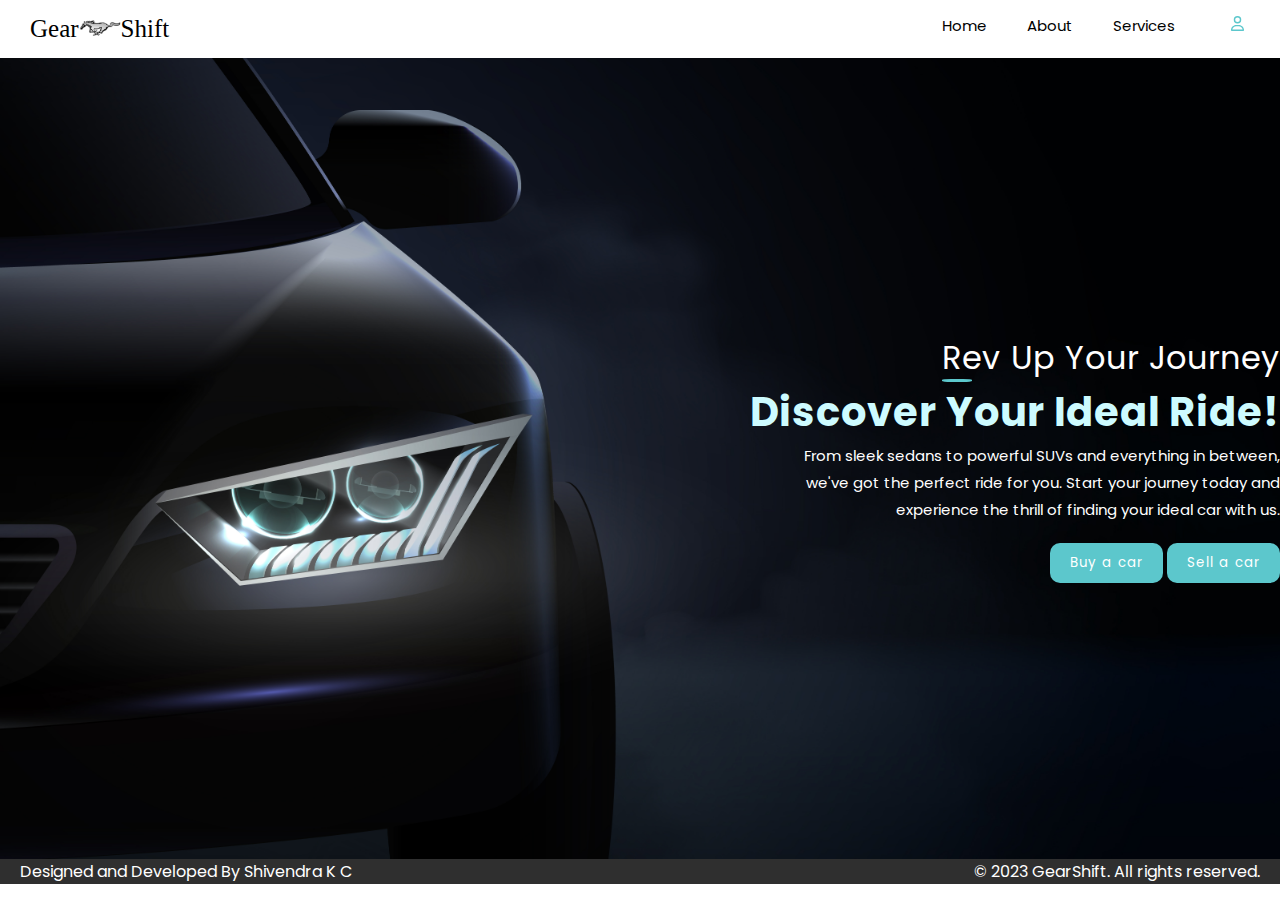
<file: Assignment/Index.html>
<!DOCTYPE html>
<html lang="en">
<head> 
  <meta charset="UTF-8">
  <meta http-equiv="X-UA-Compatible" content="IE=edge">
  <meta name="viewport" content="width=device-width, initial-scale=1.0">
  <link rel="stylesheet" href="Index.css">
  <title>GearShift</title>
</head>
<body>
    <div class="container">
      <header class="header">
        <div class="logo">
          <a href="Index.html">Gear<img style="max-width: 42px;" src="Pictures/Logo.png" alt="Logo">Shift</a>
        </div>
        <div class="nav-container">
          <ul>
            <li><a href="Index.html">Home</a></li>
            <li><a href="About.html">About</a></li>
            <li><a href="Register.html">Services</a></li>
            <li><a href="Login.html" class="login">
              <svg xmlns="http://www.w3.org/2000/svg" height="1em" viewBox="0 0 448 512" class="font-svg"><!--! Font Awesome Free 6.4.2 by @fontawesome - https://fontawesome.com License - https://fontawesome.com/license (Commercial License) Copyright 2023 Fonticons, Inc. --><path d="M304 128a80 80 0 1 0 -160 0 80 80 0 1 0 160 0zM96 128a128 128 0 1 1 256 0A128 128 0 1 1 96 128zM49.3 464H398.7c-8.9-63.3-63.3-112-129-112H178.3c-65.7 0-120.1 48.7-129 112zM0 482.3C0 383.8 79.8 304 178.3 304h91.4C368.2 304 448 383.8 448 482.3c0 16.4-13.3 29.7-29.7 29.7H29.7C13.3 512 0 498.7 0 482.3z"/></svg></a></li>
          </ul>
        </div>
      </header>
      <main class="main main-container">

        <!--Section 1-->
        <section class="section section1">
          <div class="section1-content">
              <h1 class="moto">
                <span class = "moto-0">
                <span class="rev">Rev</span> 
                Up Your Journey</span>
                <br>
                <span class="moto-1">Discover Your Ideal Ride!</span>
              </h1>
              <div class="sub-moto">
                <p>
                From sleek sedans to powerful SUVs and everything in between, we've got the perfect ride for you. Start your journey today and experience the thrill of finding your ideal car with us.
                </p>
              </div>
              <div class="btn-container">
                <a href="Register.html"><button class="btn">Buy a car</button></a>
                <a href="Register.html"><button class="btn">Sell a car</button></a>
              </div>
          </div>
        </section>    
      </main>
      <footer class="footer-container">
        <p>Designed and Developed By Shivendra K C</p>
        <p>&copy; 2023 GearShift. All rights reserved.</p>
      </footer>
    </div>
    

  <script src="Index.js"></script>
 </body>
</html>
</file>
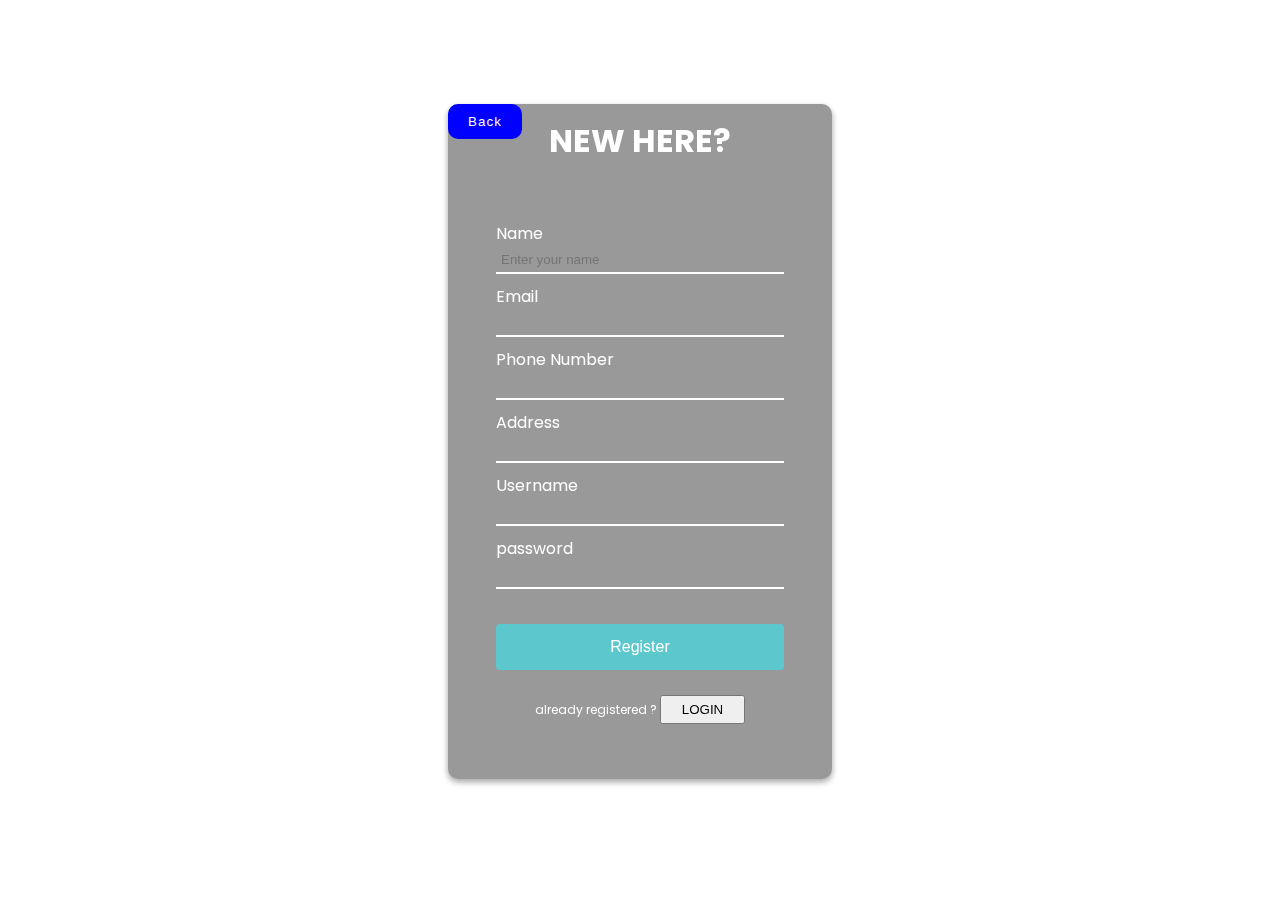
<file: Login.html>
<!DOCTYPE html>
<html lang="en">
<head>
    <meta charset="UTF-8">
    <meta name="viewport" content="width=device-width, initial-scale=1.0">
    <link rel="stylesheet" href="Index.css">
    <title>GearShift</title>
</head>
<body>
    <div class="container form-container">
        <div class="forms-container-inner">
            <div class="front-box">
                <div class="form-card-container-front">         
                    <a href="Register.html"><button class="btn back-btn">Back</button></a>
                    <h1 class="form-header">NEW HERE?</h1>
                    <form action="" method="POST">
                        <div class="input-box">
                            <label for="name">Name</label> <br>
                            <input type="text" id="name" name="name" placeholder="Enter your name"required> <br>
                        </div>
                        <div class="input-box">
                            <label for="email">Email</label> <br>
                            <input type="email" id="email" name="email" required> <br>
                        </div>
                        <div class="input-box">
                            <label for="number">Phone Number</label> <br>
                            <input type="number" id="number" name="number" required> <br>
                        </div>
                        <div class="input-box">
                            <label for="address">Address</label> <br>
                            <input type="text" id="address" name="address" required> <br>
                        </div>
                        <div class="input-box">
                            <label for="username">Username</label> <br>
                            <input type="text" id="username" name="username" required> <br>
                        </div>
                        <div class="input-box">
                            <label for="password">password</label> <br>
                            <input type="password" id="password" name="password" required> <br>
                        </div>
                        <div class="submit-button">
                            <input type="submit" value="Register">
                        </div>
                       <h6>already registered ? <button class="btn-login">LOGIN</button></h6> 

                    </form>
                </div>
            </div>
           <div class="back-box">
            <div class="form-card-container-back">
                <h1>LOGIN</h1>
                <button class="btn-back">Back</button>
            </div>
           </div>
        </div>
    </div>
    <script type="text/javascript" src="Index.js"></script>
</body>
</html>
</file>
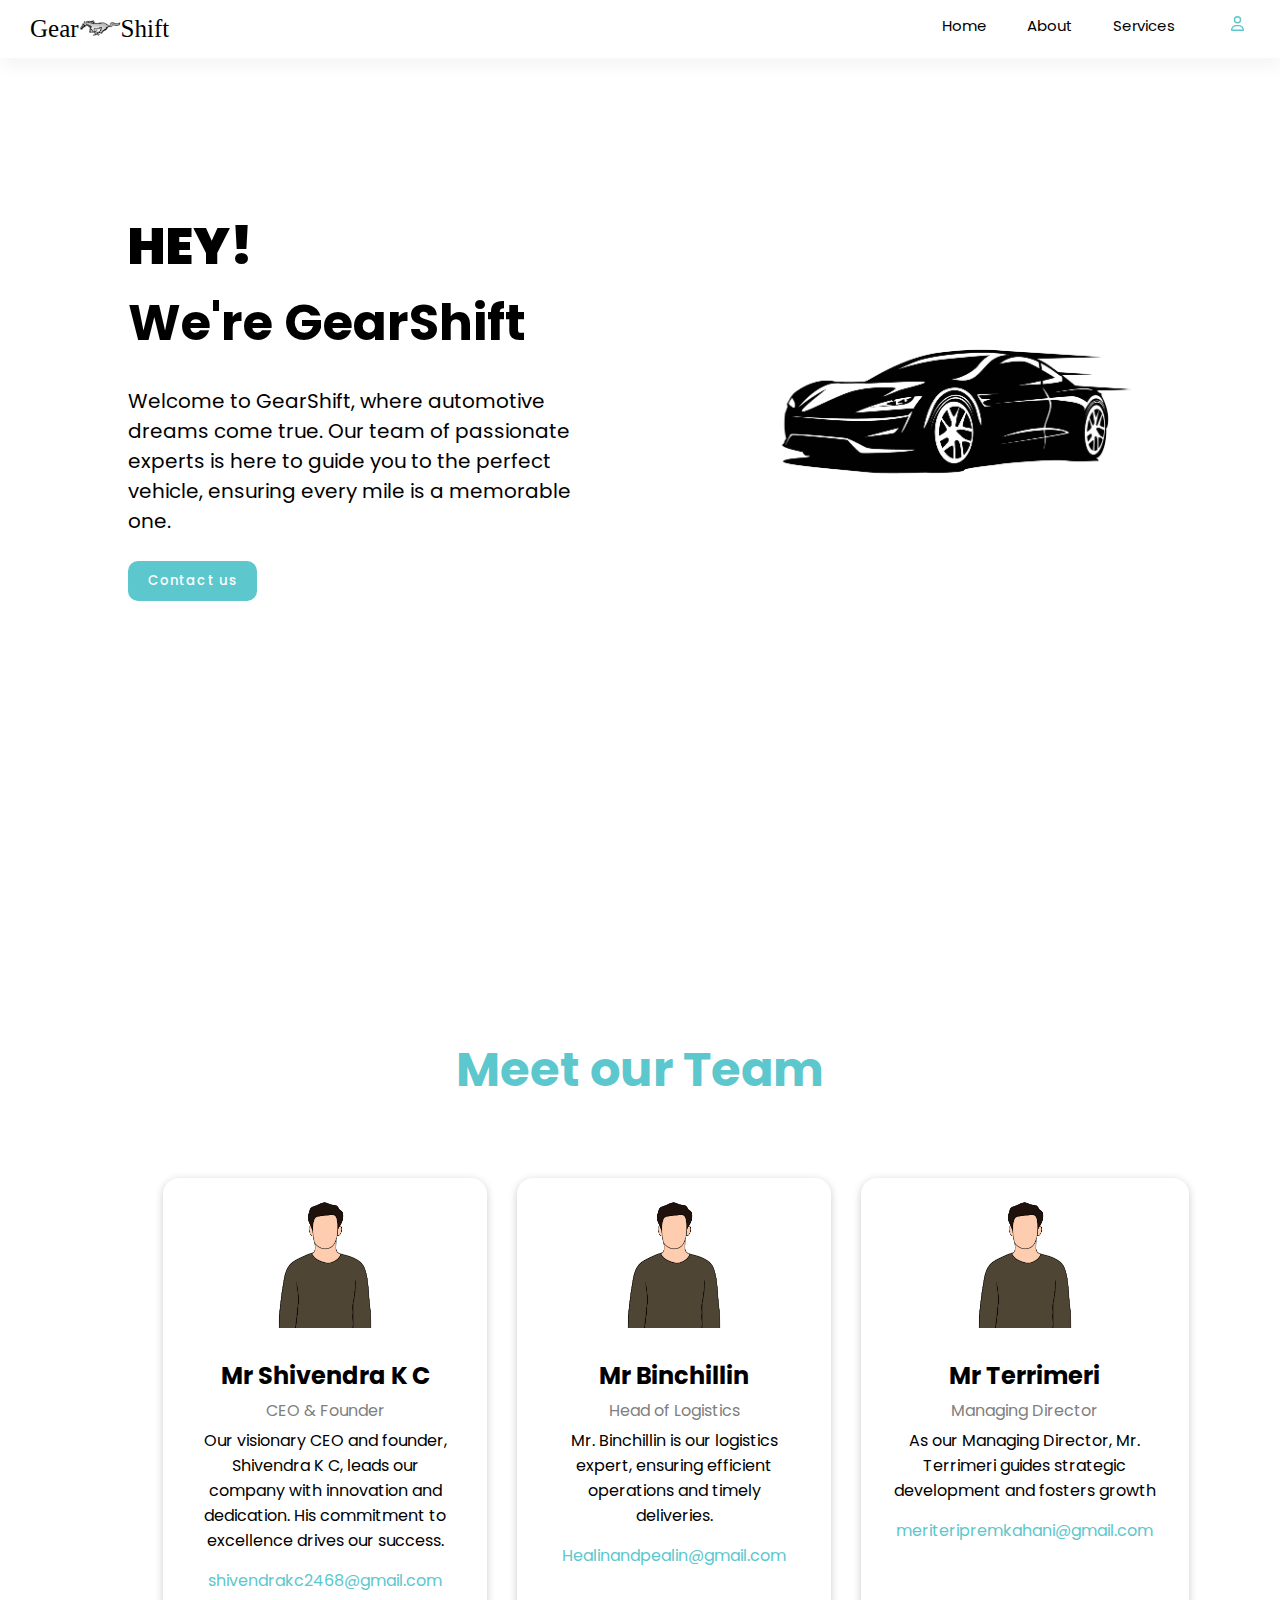
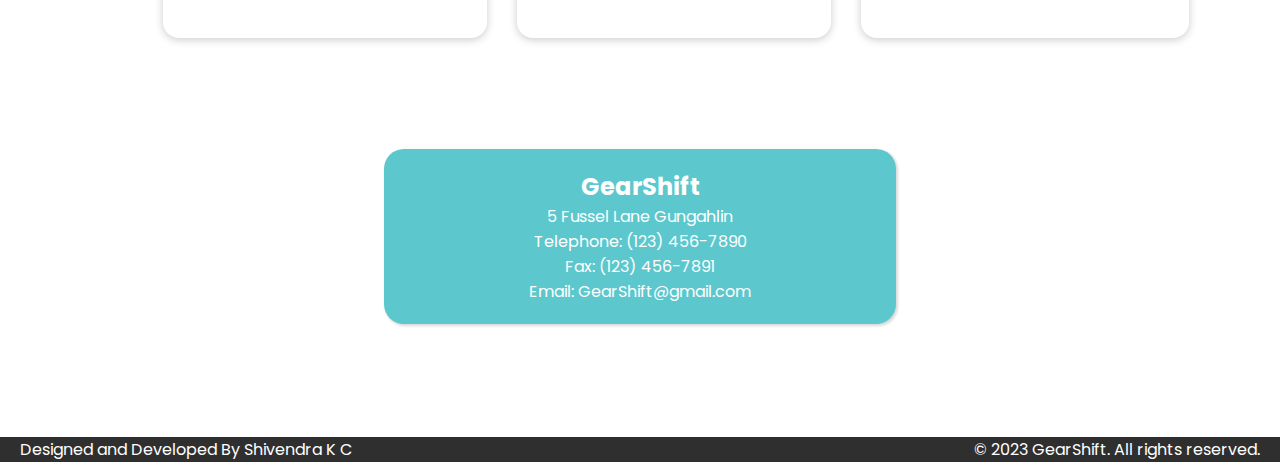
<file: Assignment/About.html>
<!DOCTYPE html>
<html lang="en">
<head>
    <meta charset="UTF-8">
    <meta name="viewport" content="width=device-width, initial-scale=1.0">
    <link rel="stylesheet" href="Index.css">
    <title>GearShift</title>
</head>
<body>
    <div class="container">
        <header class="header">
            <div class="logo">
                <a href="Index.html">Gear<img style="max-width: 42px;" src="Pictures/Logo.png" alt="Logo">Shift</a>
            </div>
            <div class="nav-container">
              <ul>
                <li><a href="Index.html">Home</a></li>
                <li><a href="About.html">About</a></li>
                <li><a href="Register.html">Services</a></li>
                <li><a href="Login.html" class="login">
                  <svg xmlns="http://www.w3.org/2000/svg" height="1em" viewBox="0 0 448 512" class="font-svg"><!--! Font Awesome Free 6.4.2 by @fontawesome - https://fontawesome.com License - https://fontawesome.com/license (Commercial License) Copyright 2023 Fonticons, Inc. --><path d="M304 128a80 80 0 1 0 -160 0 80 80 0 1 0 160 0zM96 128a128 128 0 1 1 256 0A128 128 0 1 1 96 128zM49.3 464H398.7c-8.9-63.3-63.3-112-129-112H178.3c-65.7 0-120.1 48.7-129 112zM0 482.3C0 383.8 79.8 304 178.3 304h91.4C368.2 304 448 383.8 448 482.3c0 16.4-13.3 29.7-29.7 29.7H29.7C13.3 512 0 498.7 0 482.3z"/></svg></a></li>
              </ul>
            </div>
          </header>
          <main class="about-main-container">
            <section class="about-container">
                <div class="about-section-1">
                    <div class="details">
                        <h1><Strong>HEY!</Strong><br>We're GearShift</h1>
                        <p>Welcome to GearShift, where automotive dreams come true. Our team of passionate experts is here to guide you to the perfect vehicle, ensuring every mile is a memorable one.</p> 
                        <br>
                        <a href="#contact"><button class="btn contact">Contact us</button></a>
                    </div>
                    <div class="about-image">
                        <img src="Pictures/png.png" alt="carabout">
                    </div>
                </div>
            </section>
            <section class="team-container">
                    <h1>Meet our Team</h1>
                <div class="team-card-container">
                    <div class="team-card">
                        <img src="Pictures/714.jpg" alt="photo">
                        <div class="team-content">
                            <h2>Mr Shivendra K C</h2>
                            <p class="title">CEO & Founder</p>
                            <p>Our visionary CEO and founder, Shivendra K C, leads our company with innovation and dedication. His commitment to excellence drives our success. </p>
                            <p class="Email">shivendrakc2468@gmail.com</p>
                        </div>
                    </div>
                    <div class="team-card">
                        <img src="Pictures/714.jpg" alt="photo">
                        <div class="team-content">
                            <h2>Mr Binchillin</h2>
                            <p class="title">Head of Logistics</p>
                            <p>Mr. Binchillin is our logistics expert, ensuring efficient operations and timely deliveries.</p>
                            <p class="Email">Healinandpealin@gmail.com</p>
                        </div>
                    </div>
                    <div class="team-card">
                        <img src="Pictures/714.jpg" alt="photo">
                        <div class="team-content">
                            <h2>Mr Terrimeri</h2>
                            <p class="title">Managing Director</p>
                            <p>As our Managing Director, Mr. Terrimeri guides strategic development and fosters growth</p>
                            <p class="Email">meriteripremkahani@gmail.com</p>
                        </div>
                    </div>
                </div>
            </section>
            <section id="contact" class="contact-container">
                <div class="contact-section">
                     <h2>GearShift</h2>
                     <p>5 Fussel Lane Gungahlin</p>
                     <p>Telephone: (123) 456-7890</p>
                     <p>Fax: (123) 456-7891</p>
                     <p>Email: GearShift@gmail.com</p>
                </div>
            </section>
          </main>
          <footer class="footer-container">
            <p>Designed and Developed By Shivendra K C</p>
            <p>&copy; 2023 GearShift. All rights reserved.</p>
          </footer>
    </div>
</body>
</html>
</file>
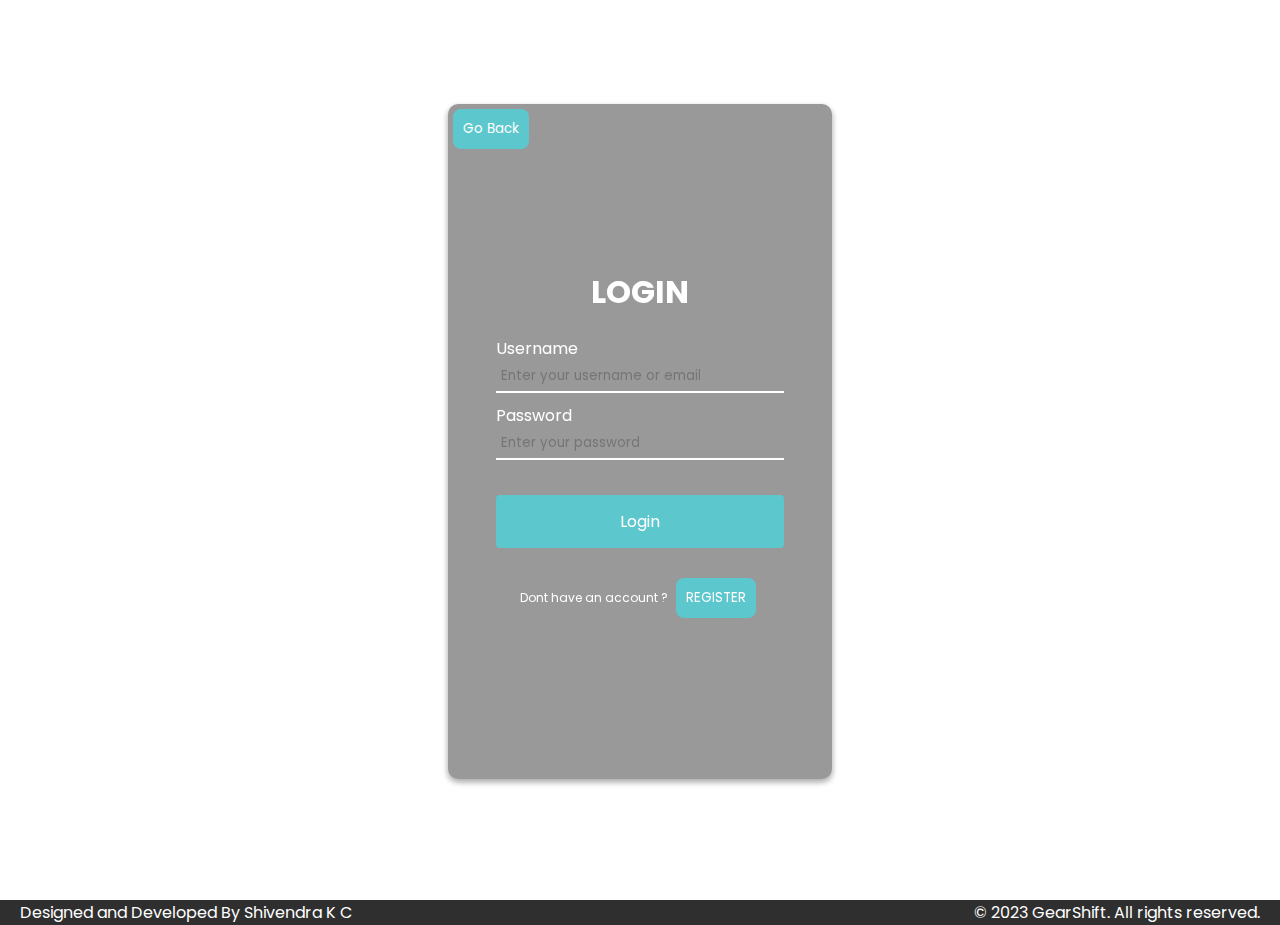
<file: Assignment/Login.html>
<!DOCTYPE html>
<html lang="en">
<head>
    <meta charset="UTF-8">
    <meta name="viewport" content="width=device-width, initial-scale=1.0">
    <link rel="stylesheet" href="Index.css">
    <title>GearShift</title>
</head>
<body>
    <div class="container form-container">
        <div class="forms-container-inner">

           <div class="front-box">
            <div class="form-card-container-front">
                <a href="Register.html"><button class="back-btn">Go Back </button></a>
                <h1>LOGIN</h1>
                <form action="#" method="POST">
                    <div class="input-box">
                        <label for="username">Username</label>
                        <input type="text" name="username" placeholder="Enter your username or email" required>
                    </div>
                    <div class="input-box">
                        <label for="password">Password</label>
                        <input type="password" name="password" placeholder="Enter your password" required>
                    </div>
                     <div class="submit-button">
                            <input type="submit" value="Login">
                        </div>
                    <h6>Dont have an account ? <button type="button" class="btn-register">REGISTER</button></h6>
                </form>

            </div>
           </div>

           <div class="back-box">
                <div class="form-card-container-back">         
                    <h1 class="form-header">NEW HERE?</h1>
                    <form action="" method="POST">
                        <div class="input-box">
                            <label for="name">Name</label> <br>
                            <input type="text" id="name" name="name" placeholder="Enter your name"required> <br>
                        </div>
                        <div class="input-box">
                            <label for="email">Email</label> <br>
                            <input type="email" id="email" name="email" required> <br>
                        </div>
                        <div class="input-box">
                            <label for="number">Phone Number</label> <br>
                            <input type="number" id="number" name="number" required> <br>
                        </div>
                        <div class="input-box">
                            <label for="address">Address</label> <br>
                            <input type="text" id="address" name="address" required> <br>
                        </div>
                        <div class="input-box">
                            <label for="username">Username</label> <br>
                            <input type="text" id="username" name="username" required> <br>
                        </div>
                        <div class="input-box">
                            <label for="password">password</label> <br>
                            <input type="password" id="password" name="password" required> <br>
                        </div>
                        <div class="submit-button">
                            <input type="submit" value="Register">
                        </div>
                       <h6>Already registered ? <button type="button" class="btn-login">LOGIN</button></h6> 

                    </form>
                </div>
            </div>
        </div>
    </div>
    <footer class="footer-container">
        <p>Designed and Developed By Shivendra K C</p>
        <p>&copy; 2023 GearShift. All rights reserved.</p>
      </footer>
    <script type="text/javascript" src="Index.js"></script>
</body>
</html>
</file>
<file: Assignment/Index.css>
/*=====================ROOT===================*/
@import url('https://fonts.googleapis.com/css2?family=Poppins:ital,wght@0,300;0,400;0,500;0,600;0,700;1,400&display=swap');

:root{
  --main-color: #5cc7cc;
  --second-color: #cdfbff;
}

*{
  margin: 0px;
  padding: 0px;
  box-sizing: border-box;
  font-family: 'Poppins', sans-serif;
}
body{
  color: white;
}
/*=====================GLOBAL===================*/

.container{
  font-family: 'Poppins', sans-serif;
}

/*======================== HOME PAGE =============================*/
/*-------------NAVBAR---------------*/
.header{
  display: flex;
  justify-content: space-between;
  background-color: white;
  box-shadow: 1px 10px 15px #0000000a;
  width: 100%;
}
.nav-container ul{
  display: flex;
  margin-top: 13px;
  justify-content: space-between;
}
.nav-container ul li{
  list-style: none;
  cursor: pointer;
}
.nav-container ul li a{
  text-decoration: none;
  color: black;
  font-size: 15px;
  transition: 0.3s;
  padding: 20px;
  border-top: 2px solid white;
  border-bottom: 2px solid white;
}
.nav-container ul li a:hover{
  border-bottom: 2px solid var(--main-color);
  color: var(--main-color)
}
.logo{
  color: black;
  margin: 10px 0px 10px 30px;
  font-size: 25px;
}

.font-svg{
  fill: var(--main-color);
  width: 3em;
}
.logo a{
  text-decoration: none;
  color: black;
  font-family: 'Dancing Script', cursive;
}

/*Main*/
.main-container{
  
  width: 100%;
  height: 89vh;
  Display: flex;
  justify-content: center;
  align-items: center;
  background-image: url(Pictures/larry.jpg);
  background-position: center;
  background-repeat: no-repeat;
  background-size: cover;
  z-index: -1;
}

.section1-content{
  text-align: end;  
}
.moto{
  letter-spacing: 1px;
}
.moto-0{
  font-weight: 400;
}
.moto-1{
  font-size: 40px;
  color: var(--second-color);
}
.rev{
  position: relative;
}
.rev:after{
  position: absolute;
  content: " ";
  height: 3px;
  width: 50%;
  border-radius: 30%;
  bottom: -2px;
  left: 0px;
  background-color: var(--main-color);
}
.sub-moto p{
  font-size: 15px;
  margin-bottom: 20px;
  line-height: 1.8;
  width: 40%;
  margin-left: auto;
  text-align: end;
}

/*============================BUTTONS==========================*/

.btn{
  background-color: var(--main-color);
  border-radius: 10px;
  padding: 10px 20px;
  border: none;
  color: white;
  letter-spacing: 1.1px;
  transition: 0.6s;
  cursor: pointer;
  position: relative;
}
.btn:after {
  content: '>>';
  position: absolute;
  opacity: 0;
  right: 20px;
  transition: 0.5s;
  bottom: 9px;
  color: #fff;
}

.btn:hover{
  padding-right: 34px;
  padding-left:10px;
}

.btn:hover:after {
  opacity: 1;
  right: 10px;
}
.btn a{
  text-decoration: none;
  color: white;
}

/* =========================REGISTER========================== 2 */

.section-2{
  background-image: url(Pictures/high-angle-man-woman-dealership.jpg);
  background-position: center;
  background-repeat: no-repeat;
  background-size: cover;
  z-index: -1;
  height: 93vh;
  display: flex;
  align-items: center;
  justify-content: center;
}

.overlay{
  background-color: rgba(0, 0, 0, 0.82);
  width: 100%;
  height: 100%;
}
.slider{
  width: 80%;
  text-align: center;
  overflow: hidden;
  margin: auto;
}
.slides{
  display: flex;
  overflow-x: hidden;
  scroll-snap-type: x mandatory;
  scroll-behavior: smooth;
  -webkit-overflow-scrolling: touch;
}
.slides > div{
  flex-shrink: 0;
  width: 100%;
  transform-origin: center center;
  transform: scale(1);
  transition: transform 0.5s;
}
.blur-container{
  background-color: rgba(255, 255, 255, 0.158);
  display: flex;
  justify-content: center;
  align-items: center;
  flex-direction: column;
  margin: auto;
  text-align: center;
  margin-top: 3.8rem;
  padding: 20px;
  border-radius: 20px;
}
.sliding-section{
  display: flex;
  justify-content: center;
  align-items: center;
  flex-direction: column;
  margin: auto;
  text-align: center;
  margin-top: 3.8rem;
  padding: 20px;
  border-radius: 20px;
}

.service-moto{
  display: flex;
  width: 100%;
  font-size: 30px;
  font-weight: 600;
  justify-content: center;
  text-transform: uppercase;
  letter-spacing: 1px;
  color: var(--second-color);
}
.card-container{
  display: flex;
  justify-content: center;
  margin: 1cm 1cm 1cm 1cm;
  max-width: 60%;
}
.sell-container{
  margin-right: 2rem;
  background-color: #000000bf;
  color: white;
  padding: 20px;
  border-radius: 10px;
}
.buy-container{
  margin-left: 2rem;
  padding: 20px;
  border-radius: 10px; 
  background-color: #000000bf;
  color: white;
}
.icon{
  font-size: 30px;
  padding: 20px;
  color: var(--main-color);
}
.buy-container h1, .sell-container h1{
  padding: 10px;
}
.buy-container p, .sell-container p{
  margin-bottom: 15px;
  max-width: 60ch;
  font-size: 14px;
}
.btn-buy, .btn-sell{
  padding: 10px 45px;
  margin: 10px;
}


/*=======================RESGISTER_BUY_SECTION========================*/

.section3{
  margin-top: 2.8cm;
  font-size: 2rem;
  color: black;
}




ul{
  margin: 0;
  padding: 0;
}
ul li{
  margin: 0;
  padding: 0;
  list-style: none;
}
.wrapper{
  width: 840px;
  margin: 0 auto;
  height: 100vh;
  color: black;
}
.vehicle-card{
  position: relative;
  display: inline-block;
  width: 240px;  
  height: 310px;
  overflow: visible;
  z-index: 1;
  border-radius: 2px;
  margin: 0 20px 20px 0;
}

.vehicle-card:hover {
  z-index: 2;
  -webkit-transform: translate(0px, -10px);
  transform: translate(0, -10px);
  -webkit-transform: scale(1.1);
  transform: scale(1.1);
  -webkit-transition: all 0.3s cubic-bezier(0.165, 0.84, 0.44, 1);
  transition: all 0.3s cubic-bezier(0.165, 0.84, 0.44, 1);
}


.vehicle-card .details{
  position: absolute;
  height: 315px;
  width: 240px;
  overflow: hidden;
  background-color: #fff;
  box-shadow: 0 0px 5px rgba(0, 0, 0, 0.3);
}

.vehicle-card .details:hover{
  -webkit-transition: all .3s cubic-bezier(0.165, 0.84, 0.44, 1);
  transition: all .3s cubic-bezier(0.165, 0.84, 0.44, 1);
  box-shadow: 0 5px 20px rgba(0, 0, 0, 0.3);
  width: 240px;
}
.vehicle-card .info{
  margin: 10px;
}
.vehicle-card .ctas{
  margin: 10px 0;
}
.thumb-gallery{
  height: 155px;
}
.thumb-gallery img{
  position: absolute; 
  width: 240px;
}
.thumb-gallery img.first{
  opacity: 1;
}
.vehicle-card:hover .thumb-gallery img.second{
  opacity: 0;
  -webkit-transition: all .3s cubic-bezier(0.165, 0.84, 0.44, 1);
  transition: all .3s cubic-bezier(0.165, 0.84, 0.44, 1);
}
/*styling*/

.vehicle-card h3{
  margin: 0;
  font-family: "Roboto Condensed", Helvetica, Arial, sans-serif;
  font-size: 1.2rem;
  letter-spacing: -.5px;
}
.vehicle-card .price span{
  font-family: "Helvetica", Arial, sans-serif;
  color: #999;
  font-size: .75rem;
}
.vehicle-card .price h4{
  margin: 0;
  font-family: "Roboto Condensed", Helvetica, Arial, sans-serif;
  color: #222;
  font-size: 1.25rem;
}
.vehicle-card .desc p{
  color: #666;
  font-size: 1rem;
  line-height: 1.25rem;
}
.vehicle-card .specs{
  border-top: 1px solid #dadada;
  border-bottom: 1px solid #dadada;
  margin: 20px 0;
  padding: 10px 0;  
}
.specs .spec{
  display: inline-block;
  margin-right: 10px;
}
.specs span{
  color: #999;
  font-size: .75rem;
}
.specs p{
  font-size: 1rem;
  font-weight: bold;
  margin: 0;
}
.specs p span{
  font-size: .75rem;
  margin-left: 2px;
  font-weight: normal;
}
.btn-car{
  display: block;
  padding: 0 10px;
  float: left;
  font-size: .75rem;
  text-decoration: none;
  height: 30px;
  width: 101px;
  text-align: center;
  border-radius: 2px;
  font-weight: bold;   
  box-sizing: border-box;         
}
.heading h1{
  text-align: center;
  padding: 20px;
  margin-bottom: 0.2cm;
}
.primary{
  background-color: var(--main-color);
  color: #fff;
  margin-right: 10px;
  line-height: 30px;
  transition: 0.3s;
}
.primary:hover{
  color: var(--main-color);
  background-color: white;
}
.secondary{
  background-color: #fff;
  color: var(--main-color);
  border: 2px solid var(--main-color);  
  line-height: 26px;
  transition: 0.3s;
}
.secondary:hover{
  color: white;
  background-color: var(--main-color);
}

/*=======================FOOTER=========================*/

.footer-container{
  background-color: rgba(0, 0, 0, 0.816);
  color: white;
  display: flex;
  justify-content: space-between;
}
.footer-container p{
  margin: 0px 20px;
}

/*===========================================FORM================================*/

/*=========================Registration FORM==================*/

.form-container{
  /*background-image: url(Pictures/barry.jpg);
  background-position: center;
  background-repeat: no-repeat;
  background-size: cover;
  z-index: -1; */
  display: flex;
  justify-content: center;
  align-items: center;
  min-height: 100vh;

}
.forms-container-inner{
  position: relative;
  width: 30%;
  height: 77vh;
  transition: transform 0.6s;
  transform-style: preserve-3d;
}
.inner-container{
  padding: 20px;
  background-color: #000000bf;
  border-radius: 15px;
  width: 30%;
}
.addcar-form-container{
  padding: 20px;
  
}

.pop{
  text-align: center;
}


/*.forms-container-inner:hover{
  transform: rotateY(180deg);
}*/
.back-box, .front-box{
   -webkit-backface-visibility: hidden;
  backface-visibility: hidden;
  position: absolute;
  height: 100%;
  width: 100%;
}

.back-box{
  transform: rotateY(180deg);
}
.form-card-container-front, .form-card-container-back{
  display: flex;
  justify-content: center;
  min-height: 75vh;
  align-items: center;
  flex-direction: column;
  margin: auto;
  background-color: rgba(0,0,0,0.4);
  border-radius: 10px;
  box-shadow: rgba(0, 0, 0, 0.16) 0px 3px 6px, rgba(0, 0, 0, 0.23) 0px 3px 6px;
}
.form-card-container-back h1{
  margin: 13px;
}
.form-card-container-back form{
  width: 75%;
  margin: auto;
}
.form-card-container-front h1{
  margin: 20px;
}
.form-card-container-front form{
  width: 75%;
}
.input-box input{
  padding: 5px;
  width: 100%;
  border: none;
  background-color: transparent;
  border-bottom: 2px solid white;
  color: white;
  margin-bottom: 10px;
}
.input-box input:focus{
  outline: none;
}
.input-box input[type="number"]::-webkit-inner-spin-button,
input[type="number"]::-webkit-outer-spin-button {
  -webkit-appearance: none;
  margin: 0;
}

input[type=submit] {
  width: 100%;
  background-color: var(--main-color);
  color: white;
  padding: 14px 20px;
  margin: 25px 0;
  border: none;
  border-radius: 4px;
  cursor: pointer;
  font-size: 16px;
}
form h6{
  text-align: center;
  font-size: 12px;
  font-weight: normal;
  margin-bottom: 12px;
}

.back-btn{
  position: absolute;
  top: 0;
  left: 0;
  padding: 10px;
  margin: 5px;
  background-color: var(--main-color);
  color: white;
  border-radius: 8px;
  border: none;
}
.btn-register{
  padding: 10px;
  margin: 5px;
  background-color: var(--main-color);
  color: white;
  border-radius: 8px;
  border: none;

}
.btn-login{
  padding: 10px;
  margin: 5px;
  background-color: var(--main-color);
  color: white;
  border-radius: 8px;
  border: none;
}
.search-bar-container{
  margin: 20px;
}
.search-bar-container input{
  padding: 5px 8rem 5px 5px;
  border: 2px solid var(--main-color);
  border-right: none;
  border-radius: 10px 0 0 10px;
}
.search-bar-container input:focus{
  color: black;
  border: 2px solid var(--main-color);
  outline: none;
  border-right: none;
}
.search-bar-container button{
  padding: 5px 3px 5px 3px;
  background-color: var(--main-color);
  color: white;
  border: 2px solid var(--main-color);
  transition: 0.4s;
  border-left: none;
  border-radius: 0 10px 10px 0;
}
.search-bar-container button:hover{
  color: var(--main-color);
  background-color: white;

}


/*====================ABOUT=================*/
.about-container{
  color: black;
  max-width: 80%;
  margin: auto;
  min-height: 100vh;
}
.about-section-1{
  display: flex;
  margin-top: 2cm;
  padding-top: 2cm;
}
.details{
  flex: 1;
}
.details h1{
  font-size: 50px;
}
.details p{
  margin-top: 25px;
  font-size: 20px;
  max-width: 50ch;
}
.contact{
  font-weight: 500;
}
.about-image{
  flex: 1;
}
.about-image img{
  margin-left: 4cm;
  width: 400px;
}

/*==================Contact Container==================*/


.contact-container{
  color: black;
  width: 80%;
  margin: auto;
  text-align: center;
}
.contact-section{
  background-color: var(--main-color);
  border-radius: 20px;
  padding: 20px;
  box-shadow: rgba(0, 0, 0, 0.15) 1.95px 1.95px 2.6px;
  max-width: 50%;
  margin: auto;
  margin-bottom: 3cm;
  color: white;
}

/*=================Team Container ====================*/

.team-container{
  max-width: 80%;
  margin: auto;
  color: black;
}
.team-container h1{
  color: var(--main-color);
  font-size: 3rem;
  text-align: center;
  margin-bottom: 1cm;
}
.team-card-container{
  padding: 20px;
  display: flex;
  border-radius: 20px;
  margin-bottom: 2cm;
  text-align: center;
}
.team-card{
  width: 33.3%;
  background-color: white;
  display: flex;
  flex-direction: column;
  align-items: center;
  margin: 15px;
  box-shadow: 0 2px 8px 0 rgba(0, 0, 0, 0.2);
  border-radius: 16px;
}
.team-card img{
  height: 150px;
}
.team-content{
    padding: 20px;
    margin: 10px;
}
.title{
  color: grey;
  margin: 10px;
}
.team-content p{
  max-width: 30ch;
  margin: 5px;
}
.team-content .Email{
  margin: 15px;
  color: var(--main-color);
}
</file>
<file: Index.css>
@import url('https://fonts.googleapis.com/css2?family=Poppins:ital,wght@0,300;0,400;0,500;0,600;0,700;1,400&display=swap');

:root{
  --main-color: #5cc7cc;
  --second-color: #cdfbff;
}

*{
  margin: 0px;
  padding: 0px;
  box-sizing: border-box;
}
body{
  color: white;
}

/*======================== HOME PAGE =============================*/
.container{
  font-family: 'Poppins', sans-serif;
}
.header{
  display: flex;
  justify-content: space-between;
  background-color: white;
  box-shadow: 1px 10px 15px #0000000a;
  width: 100%;
}
.nav-container ul{
  display: flex;
  margin-top: 13px;
  justify-content: space-between;
}
.nav-container ul li{
  list-style: none;
  cursor: pointer;
}
.nav-container ul li a{
  text-decoration: none;
  color: black;
  font-size: 15px;
  transition: 0.3s;
  padding: 20px;
  border-top: 2px solid white;
  border-bottom: 2px solid white;
}
.nav-container ul li a:hover{
  border-bottom: 2px solid var(--main-color);
}
.logo{
  color: black;
  margin: 10px 0px 10px 30px;
  font-size: 25px;
}

.font-svg{
  fill: var(--main-color);
  width: 3em;
}


/*Main*/
.main-container{
  
  width: 100%;
  height: 89vh;
  Display: flex;
  justify-content: center;
  align-items: center;
  background-image: url(Pictures/2010.i123.005..car\ headlights\ AD\ composition.jpg);
  background-position: center;
  background-repeat: no-repeat;
  background-size: cover;
  z-index: -1;
}
.section{
 
  }
.section1-content{
  text-align: end;  
}
.moto{
  letter-spacing: 1px;
}
.moto-0{
  font-weight: 400;
}
.moto-1{
  font-size: 40px;
  color: var(--second-color);
}
.rev{
  position: relative;
}
.rev:after{
  position: absolute;
  content: " ";
  height: 3px;
  width: 50%;
  border-radius: 30%;
  bottom: -2px;
  left: 0px;
  background-color: var(--main-color);
}
.sub-moto p{
  font-size: 15px;
  margin-bottom: 20px;
  line-height: 1.8;
  width: 40%;
  margin-left: auto;
  text-align: end;
}

/*============================BUTTONS==========================*/

.btn{
  background-color: var(--main-color);
  border-radius: 10px;
  padding: 10px 20px;
  border: none;
  color: white;
  letter-spacing: 1.1px;
  transition: 0.6s;
  cursor: pointer;
  position: relative;
}
.btn:after {
  content: '>>';
  position: absolute;
  opacity: 0;
  right: 20px;
  transition: 0.5s;
  bottom: 9px;
  color: #fff;
}

.btn:hover{
  padding-right: 34px;
  padding-left:10px;
}

.btn:hover:after {
  opacity: 1;
  right: 10px;
}
.btn a{
  text-decoration: none;
  color: white;
}

/* =========================REGISTER========================== 2 */

.section-2{
  background-image: url(Pictures/high-angle-man-woman-dealership.jpg);
  background-position: center;
  background-repeat: no-repeat;
  background-size: cover;
  z-index: -1;
  height: 81vh;
  text-align: start;
}
.overlay{
  background-color: rgb(13 27 28 / 82%);
  width: 100%;
  height: 100%;
  display: flex;
  justify-content: center;
  align-items: center;
}
.blur-container{
  display: flex;
  justify-content: center;
  align-items: center;
  flex-direction: column;
  width: 80%;
  margin: auto;
  text-align: center;
  margin-top: 3.8rem;
  padding: 20px;
  border-radius: 20px;
}
.service-moto{
  display: flex;
  width: 100%;
  font-size: 30px;
  font-weight: 600;
  justify-content: center;
  text-transform: uppercase;
  letter-spacing: 1px;
  color: var(--second-color);
}
.card-container{
  display: flex;
  justify-content: center;
  margin: 2cm 1cm 0cm 1cm;
  max-width: 60%;
}
.sell-container{
  margin-right: 2rem;
  background-color: #ffffff90;
  color: black;
  padding: 20px;
  border-radius: 10px;
}
.buy-container{
  margin-left: 2rem;
  padding: 20px;
  border-radius: 10px; 
  background-color: #ffffff90;
  color: black;
}
.icon{
  font-size: 30px;
  padding: 20px;
  color: var(--main-color);
}
.buy-container h1, .sell-container h1{
  padding: 10px;
}
.buy-container p, .sell-container p{
  margin-bottom: 15px;
  max-width: 60ch;
  font-size: 14px;
}
.btn-buy, .btn-sell{
  padding: 10px 45px;
  margin: 10px;
}


/*=======================FOOTER=========================*/

.footer-container{
  background-color: rgba(0, 0, 0, 0.816);
  color: white;
  display: flex;
  justify-content: space-between;
}
.footer-container p{
  margin: 0px 20px;
}

/*===========================================FORM================================*/

/*=========================Registration FORM==================*/

.form-container{
  display: flex;
  justify-content: center;
  align-items: center;
  min-height: 100vh;
}
.forms-container-inner{
  position: relative;
  width: 30%;
  height: 77vh;
  transition: transform 0.6s;
  transform-style: preserve-3d;
}
/*.forms-container-inner:hover{
  transform: rotateY(180deg);
}*/
.back-box, .front-box{
   -webkit-backface-visibility: hidden;
  backface-visibility: hidden;
  position: absolute;
  height: 100%;
  width: 100%;
}
.front-box{
}
.back-box{
  transform: rotateY(180deg);
}
.form-card-container-front, .form-card-container-back{
  display: flex;
  justify-content: center;
  min-height: 75vh;
  align-items: center;
  flex-direction: column;
  margin: auto;
  background-color: rgba(0,0,0,0.4);
  border-radius: 10px;
  box-shadow: rgba(0, 0, 0, 0.16) 0px 3px 6px, rgba(0, 0, 0, 0.23) 0px 3px 6px;
}
.form-card-container-front h1{
  margin: 13px;
}
.form-card-container-front form{
  width: 75%;
  margin: auto;
}
.input-box input{
  padding: 5px;
  width: 100%;
  border: none;
  background-color: transparent;
  border-bottom: 2px solid white;
  color: white;
  margin-bottom: 10px;
}
.input-box input:focus{
  outline: none;
}
.input-box input[type="number"]::-webkit-inner-spin-button,
input[type="number"]::-webkit-outer-spin-button {
  -webkit-appearance: none;
  margin: 0;
}

input[type=submit] {
  width: 100%;
  background-color: var(--main-color);
  color: white;
  padding: 14px 20px;
  margin: 25px 0;
  border: none;
  border-radius: 4px;
  cursor: pointer;
  font-size: 16px;
}
form h6{
  text-align: center;
  font-size: 12px;
  font-weight: normal;
  margin-bottom: 12px;
}
.back-btn{
  position: absolute;
  top: 0;
  left: 0;
  background-color: blue;
}
.btn-login{
  padding: 5px 20px;
}
</file>
